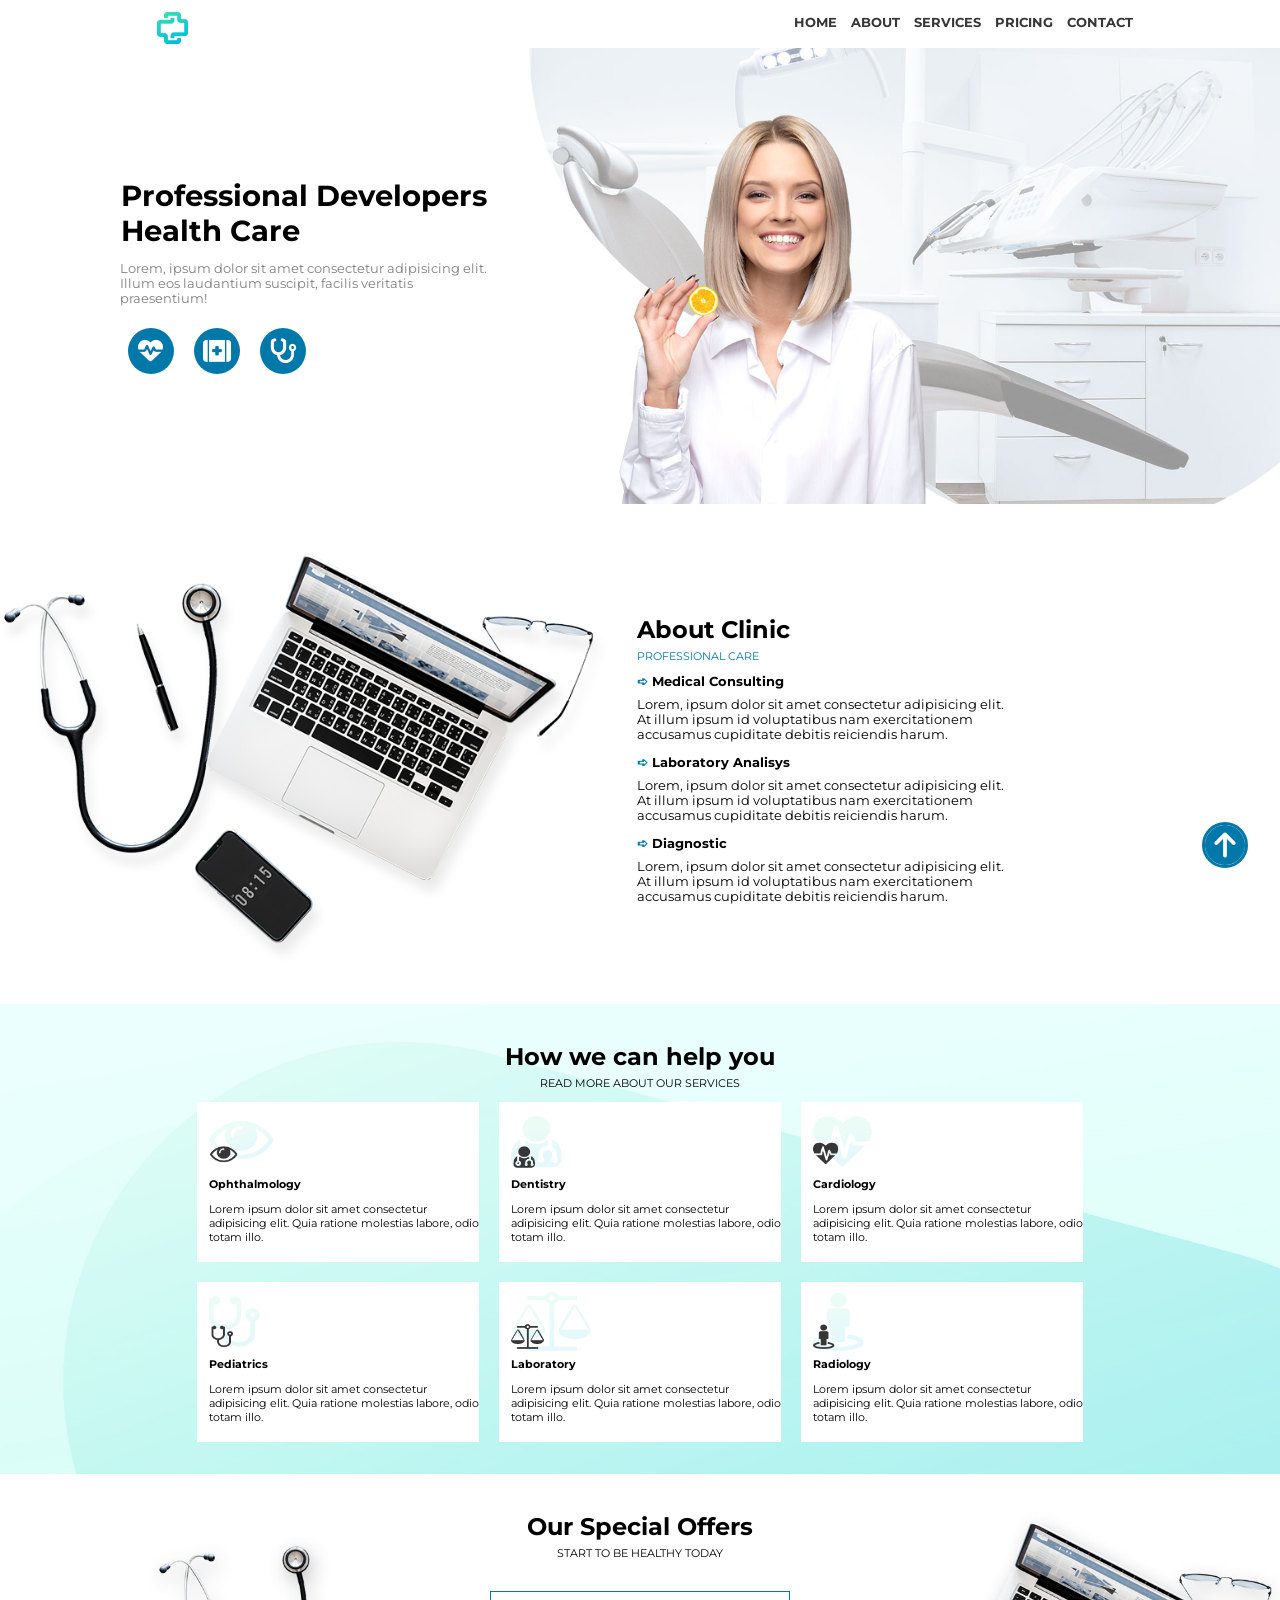
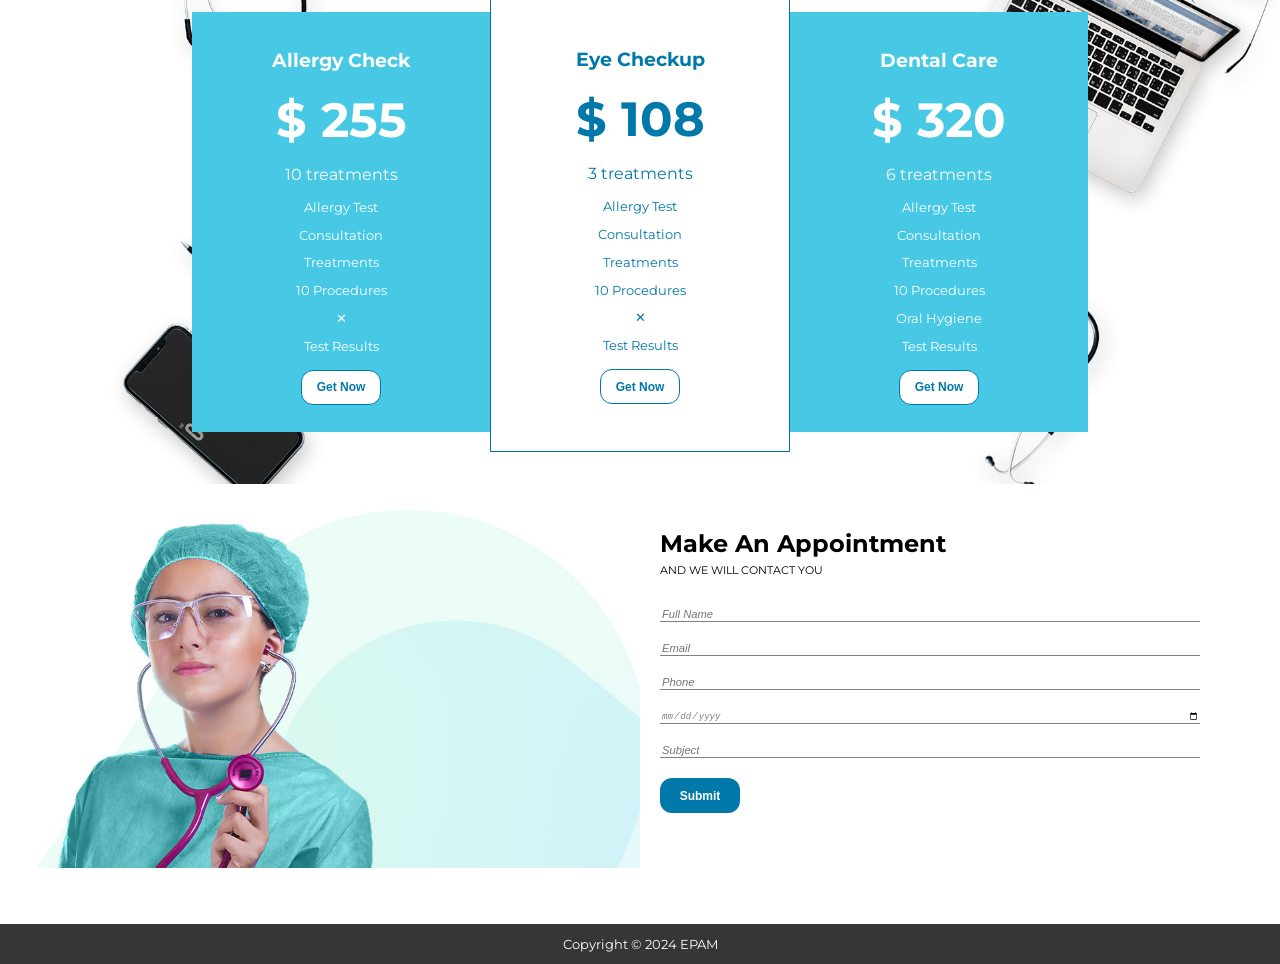
<file: index.html>
<!DOCTYPE html>
<html lang="en">
  <head>
    <meta charset="UTF-8" />
    <meta http-equiv="X-UA-Compatible" content="IE=edge" />
    <meta name="viewport" content="width=device-width, initial-scale=1.0" />
    <link href="css/style.css" rel="stylesheet" />
    <link
      rel="stylesheet"
      href="https://cdnjs.cloudflare.com/ajax/libs/font-awesome/6.2.1/css/all.min.css"
    />
    <link
      href="https://fonts.googleapis.com/css2?family=Montserrat:wght@400;500;700&display=swap"
      rel="stylesheet"
    />
   
    <title>Responsive</title>
  </head>
  <body>
    <!-- Your code here! Good luck! -->
    <div class="wrapper">
      <header class="header">
        <nav class="navigation">
          <div class="main-logo">
            <a href="#"><img src="img/logo.png" alt="main logo" /></a>
          </div>
          <div>
            <a href="#">HOME</a>
            <a href="#about_section">ABOUT</a>
            <a href="#services_section">SERVICES</a>
            <a href="#pricing_section">PRICING</a>
            <a href="#contact_section">CONTACT</a>
          </div>
        </nav>
      </header>
      <!-- <div class="container"> -->
      <main>
        <section id="main_section">
          <div class="main_section__background_image">
            <div class="main_section__text">
              <h1>
                Professional Developers<br />
                Health Care
              </h1>
              <p>
                Lorem, ipsum dolor sit amet consectetur adipisicing elit.<br />
                Illum eos laudantium suscipit, facilis veritatis<br />
                praesentium!
              </p>
              <div class="main_section__icons_wrapper">
                <div class="main_section__icon">
                  <i class="fa-sharp fa-solid fa-heart-pulse icon"></i>
                </div>
                <div class="main_section__icon">
                  <i class="fa-solid fa-kit-medical icon"></i>
                </div>
                <div class="main_section__icon">
                  <i class="fa-solid fa-stethoscope icon"></i>
                </div>
              </div>
            </div>
          </div>
          <a href="#">
            <i class="fa-sharp fa-solid fa-circle-arrow-up back-to-top"></i>
          </a>
        </section>
        <section id="about_section">
          <div class="about_section__background_image">
            <img src="img/tools.png" alt="doctor tools" width="607" />
          </div>
          <div class="about_section__text">
            <h2 class="sub_title">About Clinic</h2>
            <p class="about_section__blue_paragraph">PROFESSIONAL CARE</p>
            <h3>
              <span>&#10154;</span>
              Medical Consulting
            </h3>
            <p>
              Lorem, ipsum dolor sit amet consectetur adipisicing elit. At illum
              ipsum id voluptatibus nam exercitationem accusamus cupiditate
              debitis reiciendis harum.
            </p>
            <h3>
              <span>&#10154;</span>
              Laboratory Analisys
            </h3>
            <p>
              Lorem, ipsum dolor sit amet consectetur adipisicing elit. At illum
              ipsum id voluptatibus nam exercitationem accusamus cupiditate
              debitis reiciendis harum.
            </p>
            <h3>
              <span>&#10154;</span>
              Diagnostic
            </h3>
            <p>
              Lorem, ipsum dolor sit amet consectetur adipisicing elit. At illum
              ipsum id voluptatibus nam exercitationem accusamus cupiditate
              debitis reiciendis harum.
            </p>
          </div>
        </section>
        <section id="services_section">
          <div class="services_section__background_image">
            <h2 class="sub_title">How we can help you</h2>
            <p class="sub_title__paragraph">READ MORE ABOUT OUR SERVICES</p>
            <div class="services_section__cards_container">
              <div class="services_section__card">
                <img
                  src="img/icons/oftalmology.jpg"
                  alt="eye picture"
                  width="80"
                />
                <h4>Ophthalmology</h4>
                <p>
                  Lorem ipsum dolor sit amet consectetur adipisicing elit. Quia
                  ratione molestias labore, odio totam illo.
                </p>
              </div>
              <div class="services_section__card">
                <img
                  src="img/icons/dentistry.jpg"
                  alt="dentist picture"
                  width="80"
                />
                <h4>Dentistry</h4>
                <p>
                  Lorem ipsum dolor sit amet consectetur adipisicing elit. Quia
                  ratione molestias labore, odio totam illo.
                </p>
              </div>
              <div class="services_section__card">
                <img
                  src="img/icons/cardiology.jpg"
                  alt="heart pulse picture"
                  width="80"
                />
                <h4>Cardiology</h4>
                <p>
                  Lorem ipsum dolor sit amet consectetur adipisicing elit. Quia
                  ratione molestias labore, odio totam illo.
                </p>
              </div>

              <div class="services_section__card">
                <img
                  src="img/icons/pediatrics.jpg"
                  alt="stethoscope picture"
                  width="80"
                />
                <h4>Pediatrics</h4>
                <p>
                  Lorem ipsum dolor sit amet consectetur adipisicing elit. Quia
                  ratione molestias labore, odio totam illo.
                </p>
              </div>
              <div class="services_section__card">
                <img
                  src="img/icons/laboratory.jpg"
                  alt="pharmacy scales"
                  width="80"
                />
                <h4>Laboratory</h4>
                <p>
                  Lorem ipsum dolor sit amet consectetur adipisicing elit. Quia
                  ratione molestias labore, odio totam illo.
                </p>
              </div>
              <div class="services_section__card">
                <img
                  src="img/icons/radiology.jpg"
                  alt="encircled person"
                  width="80"
                />
                <h4>Radiology</h4>
                <p>
                  Lorem ipsum dolor sit amet consectetur adipisicing elit. Quia
                  ratione molestias labore, odio totam illo.
                </p>
              </div>
            </div>
          </div>
        </section>
        <section id="pricing_section">
          <div class="pricing_section__background_image">
            <h2 class="sub_title">Our Special Offers</h2>
            <p class="sub_title__paragraph">START TO BE HEALTHY TODAY</p>
            <div class="pricing_section__cards_container">
              <div class="pricing_section__card">
                <h3>Allergy Check</h3>
                <p class="pricing_section_card_price">$ 255</p>
                <p>10 treatments</p>
                <ul>
                  <li>Allergy Test</li>
                  <li>Consultation</li>
                  <li>Treatments</li>
                  <li>10 Procedures</li>
                  <li>&#10005;</li>
                  <li>Test Results</li>
                </ul>
                <button class="pricing_section__button">Get Now</button>
              </div>
              <div class="pricing_section__card_centered">
                <h3>Eye Checkup</h3>
                <p class="pricing_section_card_price">$ 108</p>
                <p>3 treatments</p>
                <ul>
                  <li>Allergy Test</li>
                  <li>Consultation</li>
                  <li>Treatments</li>
                  <li>10 Procedures</li>
                  <li>&#10005;</li>
                  <li>Test Results</li>
                </ul>
                <button class="pricing_section__button">Get Now</button>
              </div>
              <div class="pricing_section__card">
                <h3>Dental Care</h3>
                <p class="pricing_section_card_price">$ 320</p>
                <p>6 treatments</p>
                <ul>
                  <li>Allergy Test</li>
                  <li>Consultation</li>
                  <li>Treatments</li>
                  <li>10 Procedures</li>
                  <li>Oral Hygiene</li>
                  <li>Test Results</li>
                </ul>
                <button class="pricing_section__button">Get Now</button>
              </div>
            </div>
          </div>
        </section>
        <section id="contact_section">
          <div>
            <img
              class="contact_section__background_image"
              src="img/contact_image.jpg"
              alt="Doctor with stethoscope"
              width="607"
            />
          </div>
          <div class="contact_section__form_container">
            <h2 class="sub_title">Make An Appointment</h2>
            <p class="sub_title__paragraph">AND WE WILL CONTACT YOU</p>
            <form action="index.html">
              <input type="text" placeholder="Full Name" />
              <input type="text" placeholder="Email" />
              <input type="text" placeholder="Phone" />
              <input type="date" />
              <input list="medical-service" placeholder="Subject" />
              <datalist id="medical-service">
                <option value="Ophthalmology">Ophthalmology</option>
                <option value="Dentistry">Dentistry</option>
                <option value="Cardiology">Cardiology</option>
                <option value="Pediatrics">Pediatrics</option>
                <option value="Laboratory">Laboratory</option>
                <option value="Radiology">Radiology</option>
              </datalist>
            </form>
            <button class="contact_section__button">Submit</button>
          </div>
        </section>
      </main>
      <footer>Copyright &#169; 2024 EPAM</footer>
      <!-- </div> -->
    </div>
  </body>
</html>
</file>
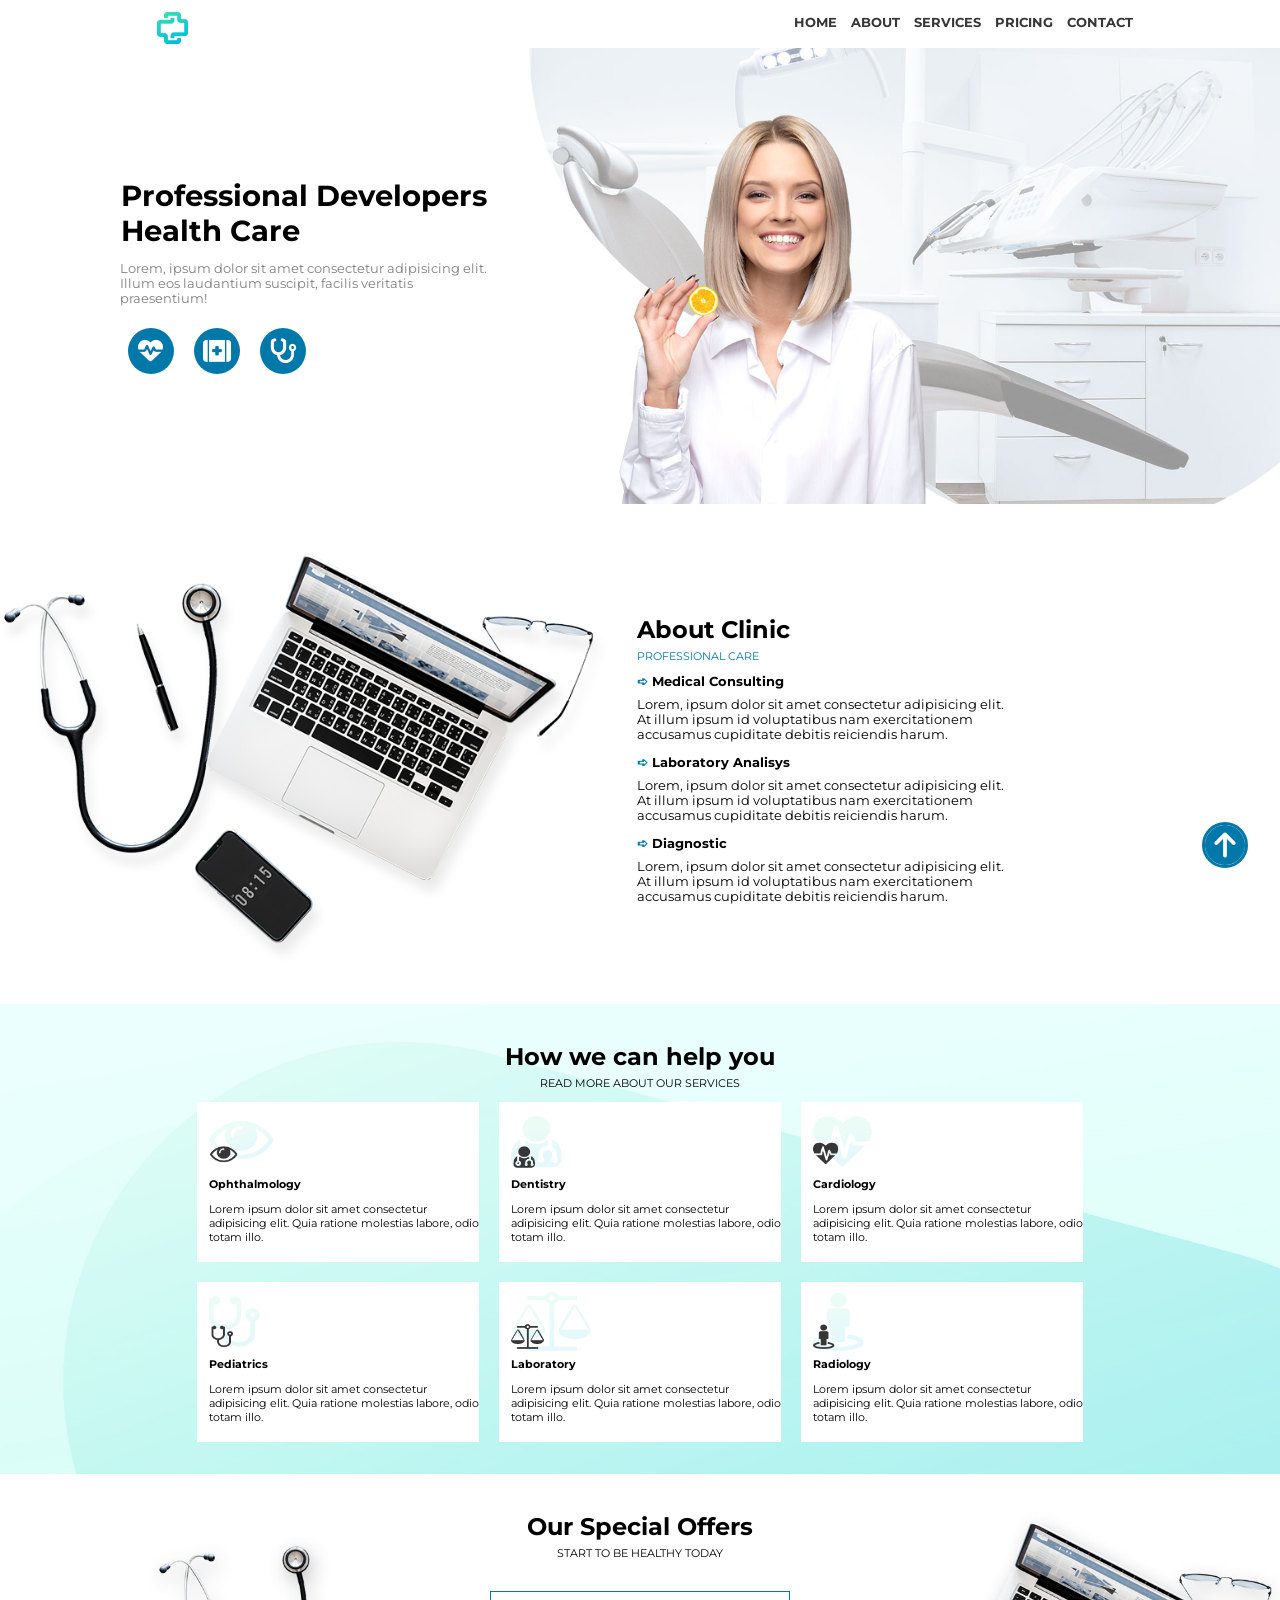
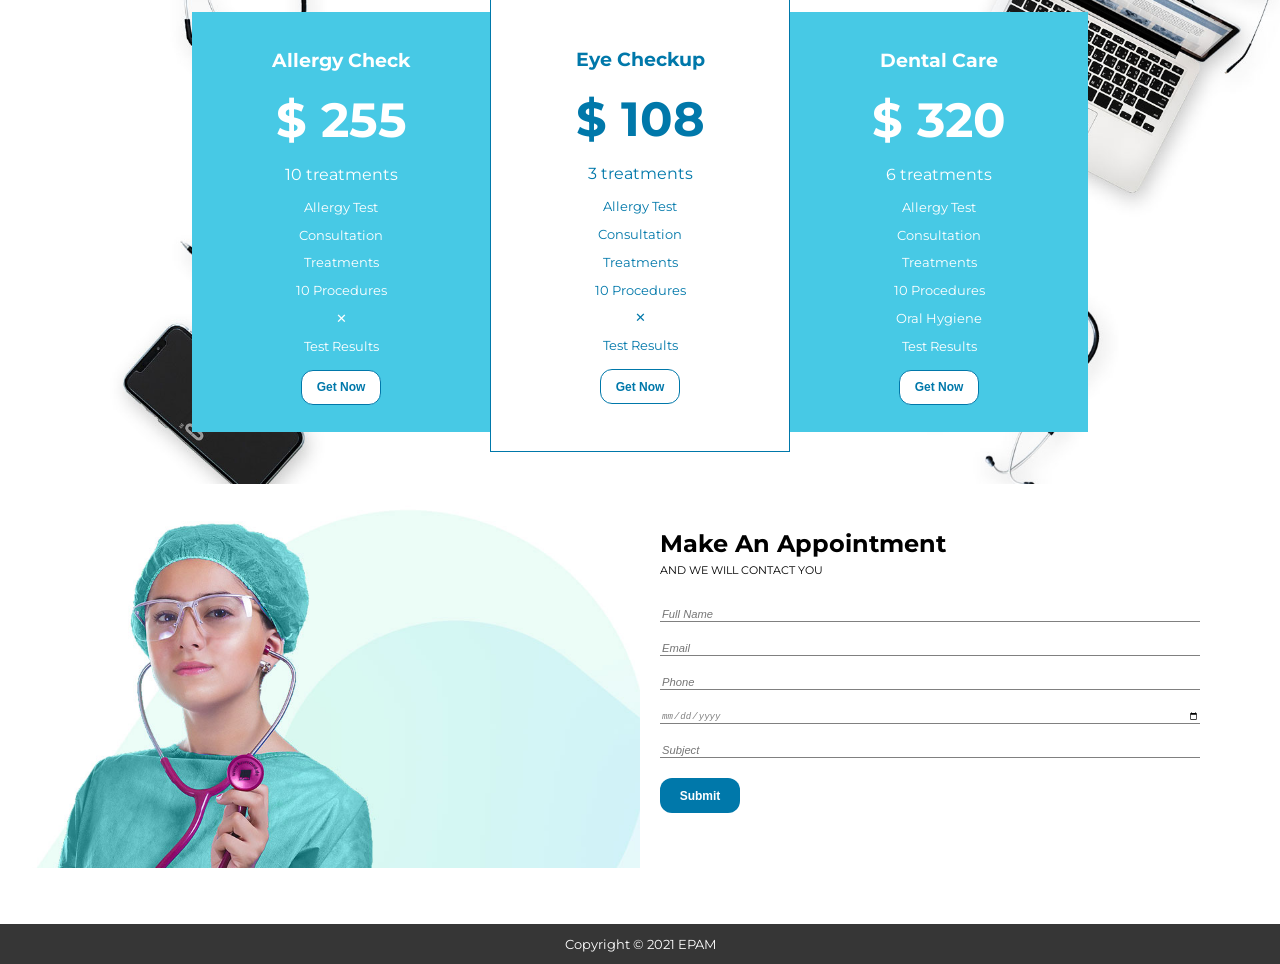
<file: homework/index.html>
<!DOCTYPE html>
<html lang="en">
  <head>
    <meta charset="UTF-8" />
    <meta http-equiv="X-UA-Compatible" content="IE=edge" />
    <meta name="viewport" content="width=device-width, initial-scale=1.0" />
    <link
      rel="stylesheet"
      href="https://cdnjs.cloudflare.com/ajax/libs/font-awesome/6.2.1/css/all.min.css"
    />
    <link
      href="https://fonts.googleapis.com/css2?family=Montserrat:wght@400;500;700&display=swap"
      rel="stylesheet"
    />
    <link href="/css/style.css" rel="stylesheet" />
    <title>Responsive</title>
  </head>
  <body>
    <!-- Your code here! Good luck! -->
    <div class="wrapper">
      <header class="header">
        <nav class="navigation">
          <div class="main-logo">
            <a href="#"><img src="/img/logo.png" alt="main logo" /></a>
          </div>
          <div>
            <a href="#">HOME</a>
            <a href="#about_section">ABOUT</a>
            <a href="#services_section">SERVICES</a>
            <a href="#pricing_section">PRICING</a>
            <a href="#contact_section">CONTACT</a>
          </div>
        </nav>
      </header>
      <!-- <div class="container"> -->
      <main>
        <section id="main_section">
          <div class="main_section__background_image">
            <div class="main_section__text">
              <h1>
                Professional Developers<br />
                Health Care
              </h1>
              <p>
                Lorem, ipsum dolor sit amet consectetur adipisicing elit.<br />
                Illum eos laudantium suscipit, facilis veritatis<br />
                praesentium!
              </p>
              <div class="main_section__icons_wrapper">
                <div class="main_section__icon">
                  <i class="fa-sharp fa-solid fa-heart-pulse icon"></i>
                </div>
                <div class="main_section__icon">
                  <i class="fa-solid fa-kit-medical icon"></i>
                </div>
                <div class="main_section__icon">
                  <i class="fa-solid fa-stethoscope icon"></i>
                </div>
              </div>
            </div>
          </div>
          <a href="#">
            <i class="fa-sharp fa-solid fa-circle-arrow-up back-to-top"></i>
          </a>
        </section>
        <section id="about_section">
          <div class="about_section__background_image">
            <img src="/img/tools.png" alt="doctor tools" width="607" />
          </div>
          <div class="about_section__text">
            <h2 class="sub_title">About Clinic</h2>
            <p class="about_section__blue_paragraph">PROFESSIONAL CARE</p>
            <h3>
              <span>&#10154;</span>
              Medical Consulting
            </h3>
            <p>
              Lorem, ipsum dolor sit amet consectetur adipisicing elit. At illum
              ipsum id voluptatibus nam exercitationem accusamus cupiditate
              debitis reiciendis harum.
            </p>
            <h3>
              <span>&#10154;</span>
              Laboratory Analisys
            </h3>
            <p>
              Lorem, ipsum dolor sit amet consectetur adipisicing elit. At illum
              ipsum id voluptatibus nam exercitationem accusamus cupiditate
              debitis reiciendis harum.
            </p>
            <h3>
              <span>&#10154;</span>
              Diagnostic
            </h3>
            <p>
              Lorem, ipsum dolor sit amet consectetur adipisicing elit. At illum
              ipsum id voluptatibus nam exercitationem accusamus cupiditate
              debitis reiciendis harum.
            </p>
          </div>
        </section>
        <section id="services_section">
          <div class="services_section__background_image">
            <h2 class="sub_title">How we can help you</h2>
            <p class="sub_title__paragraph">READ MORE ABOUT OUR SERVICES</p>
            <div class="services_section__cards_container">
              <div class="services_section__card">
                <img
                  src="/img/icons/oftalmology.jpg"
                  alt="eye picture"
                  width="80"
                />
                <h4>Ophthalmology</h4>
                <p>
                  Lorem ipsum dolor sit amet consectetur adipisicing elit. Quia
                  ratione molestias labore, odio totam illo.
                </p>
              </div>
              <div class="services_section__card">
                <img
                  src="/img/icons/dentistry.jpg"
                  alt="dentist picture"
                  width="80"
                />
                <h4>Dentistry</h4>
                <p>
                  Lorem ipsum dolor sit amet consectetur adipisicing elit. Quia
                  ratione molestias labore, odio totam illo.
                </p>
              </div>
              <div class="services_section__card">
                <img
                  src="/img/icons/cardiology.jpg"
                  alt="heart pulse picture"
                  width="80"
                />
                <h4>Cardiology</h4>
                <p>
                  Lorem ipsum dolor sit amet consectetur adipisicing elit. Quia
                  ratione molestias labore, odio totam illo.
                </p>
              </div>

              <div class="services_section__card">
                <img
                  src="/img/icons/pediatrics.jpg"
                  alt="stethoscope picture"
                  width="80"
                />
                <h4>Pediatrics</h4>
                <p>
                  Lorem ipsum dolor sit amet consectetur adipisicing elit. Quia
                  ratione molestias labore, odio totam illo.
                </p>
              </div>
              <div class="services_section__card">
                <img
                  src="/img/icons/laboratory.jpg"
                  alt="pharmacy scales"
                  width="80"
                />
                <h4>Laboratory</h4>
                <p>
                  Lorem ipsum dolor sit amet consectetur adipisicing elit. Quia
                  ratione molestias labore, odio totam illo.
                </p>
              </div>
              <div class="services_section__card">
                <img
                  src="/img/icons/radiology.jpg"
                  alt="encircled person"
                  width="80"
                />
                <h4>Radiology</h4>
                <p>
                  Lorem ipsum dolor sit amet consectetur adipisicing elit. Quia
                  ratione molestias labore, odio totam illo.
                </p>
              </div>
            </div>
          </div>
        </section>
        <section id="pricing_section">
          <div class="pricing_section__background_image">
            <h2 class="sub_title">Our Special Offers</h2>
            <p class="sub_title__paragraph">START TO BE HEALTHY TODAY</p>
            <div class="pricing_section__cards_container">
              <div class="pricing_section__card">
                <h3>Allergy Check</h3>
                <p class="pricing_section_card_price">$ 255</p>
                <p>10 treatments</p>
                <ul>
                  <li>Allergy Test</li>
                  <li>Consultation</li>
                  <li>Treatments</li>
                  <li>10 Procedures</li>
                  <li>&#10005;</li>
                  <li>Test Results</li>
                </ul>
                <button class="pricing_section__button">Get Now</button>
              </div>
              <div class="pricing_section__card_centered">
                <h3>Eye Checkup</h3>
                <p class="pricing_section_card_price">$ 108</p>
                <p>3 treatments</p>
                <ul>
                  <li>Allergy Test</li>
                  <li>Consultation</li>
                  <li>Treatments</li>
                  <li>10 Procedures</li>
                  <li>&#10005;</li>
                  <li>Test Results</li>
                </ul>
                <button class="pricing_section__button">Get Now</button>
              </div>
              <div class="pricing_section__card">
                <h3>Dental Care</h3>
                <p class="pricing_section_card_price">$ 320</p>
                <p>6 treatments</p>
                <ul>
                  <li>Allergy Test</li>
                  <li>Consultation</li>
                  <li>Treatments</li>
                  <li>10 Procedures</li>
                  <li>Oral Hygiene</li>
                  <li>Test Results</li>
                </ul>
                <button class="pricing_section__button">Get Now</button>
              </div>
            </div>
          </div>
        </section>
        <section id="contact_section">
          <div>
            <img
              class="contact_section__background_image"
              src="/img/contact_image.jpg"
              alt="Doctor with stethoscope"
              width="607"
            />
          </div>
          <div class="contact_section__form_container">
            <h2 class="sub_title">Make An Appointment</h2>
            <p class="sub_title__paragraph">AND WE WILL CONTACT YOU</p>
            <form action="index.html">
              <input type="text" placeholder="Full Name" />
              <input type="text" placeholder="Email" />
              <input type="text" placeholder="Phone" />
              <input type="date" />
              <input list="medical-service" placeholder="Subject" />
              <datalist id="medical-service">
                <option value="Ophthalmology">Ophthalmology</option>
                <option value="Dentistry">Dentistry</option>
                <option value="Cardiology">Cardiology</option>
                <option value="Pediatrics">Pediatrics</option>
                <option value="Laboratory">Laboratory</option>
                <option value="Radiology">Radiology</option>
              </datalist>
            </form>
            <button class="contact_section__button">Submit</button>
          </div>
        </section>
      </main>
      <footer>Copyright &#169; 2021 EPAM</footer>
      <!-- </div> -->
    </div>
  </body>
</html>
</file>
<file: css/style.css>
/*
* Colors used in design.
*   primary: #0078aa;
*   dark: #363636;
*   light: #fff;
*/

/* tablet media screen */
@media screen and (max-width: 1280px) {
  html {
    scroll-behavior: smooth;
  }

  body {
    font-family: "Montserrat", sans-serif;
    position: relative;
    padding: 0;
    margin: 0;
    box-sizing: border-box;
  }

  a {
    text-decoration: none;
  }

  ul {
    list-style-type: none;
    list-style: none;
    padding: 0;
  }

  .sub_title {
    margin: 0;
    padding-top: 15px;
  }

  .wrapper {
    position: relative;
    display: flex;
    flex-direction: column;
  }

  .header {
    position: sticky;
    top: 0px;
    background-color: white;
    z-index: 100;
  }

  .navigation {
    padding-top: 12px;
    display: flex;
    flex-direction: row;
    justify-content: space-around;
    background-color: white;
  }

  .main-logo {
    margin-right: 150px;
    padding-right: 150px;
  }

  .navigation a {
    margin-left: 10px;
    font-weight: 700;
    font-size: smaller;
    color: #363636;
  }

  .navigation a:hover {
    color: #0078aa;
  }

  /* main section styles */
  #main_section {
    display: flex;
    height: 456px;
  }

  .main_section__text {
    width: 607px;
    height: 456px;
    display: flex;
    justify-content: center;
    align-items: center;
    flex-direction: column;
  }

  h1 {
    margin-top: 0;
    margin-bottom: 0;
    font-size: 1.8em;
  }

  .main_section__text p {
    color: grey;
    font-size: 0.8em;
  }

  .main_section__background_image {
    background-image: url(/img/lady.jpg);
    background-repeat: no-repeat;
    background-size: cover;
    width: 100%;
    height: 100%;
    object-fit: cover;
  }

  .main_section__icons_wrapper {
    width: 22rem;
    display: flex;
    justify-content: flex-start;
  }

  .main_section__icon {
    position: relative;
    display: inline-block;
    background-color: #0078aa;
    border-radius: 50%;
    width: 40px;
    height: 40px;
    margin-right: 20px;
    margin-top: 10px;
    border: solid transparent;
    cursor: pointer;
  }

  .icon {
    position: absolute;
    left: 50%;
    top: 50%;
    transform: translate(-50%, -50%);
    color: #fff;
    background-color: #0078aa;
    font-size: 25px;
  }

  .main_section__icon:hover .icon {
    background-color: #fff;
    color: #0078aa;
  }

  .main_section__icon:hover {
    background-color: #fff;
    color: #0078aa;
    border: solid;
  }

  .back-to-top {
    color: #0078aa;
    background-color: #fff;
    font-size: 40px;
    position: fixed;
    right: 2rem;
    bottom: 2rem;
    border-radius: 50%;
    cursor: pointer;
    border: solid;
  }

  .back-to-top:hover {
    color: #fff;
    background-color: #0078aa;
    border: solid #0078aa;
  }

  /* end main section styles */

  /* about section styles */
  #about_section {
    display: flex;
    flex-direction: row;
    height: 500px;
  }

  .about_section__background_image {
    padding-top: 50px;
  }

  .about_section__text {
    height: 500px;
    margin-top: 6em;
    margin-left: 30px;
    width: auto;
  }

  .about_section__text .about_section__blue_paragraph {
    color: #0078aa;
    margin-top: 5px;
    font-size: 0.7em;
  }

  .about_section__text p {
    font-size: 1vw;
    width: 29em;
    margin-top: 0;
  }

  .about_section__text span {
    color: #0078aa;
  }

  .about_section__text h3 {
    font-size: 0.8em;
    margin-top: 0;
    margin-bottom: 8px;
  }
  /* end about section styles*/

  /* services section styles */
  #services_section {
    height: 470px;
  }

  #services_section .sub_title {
    padding-top: 1.6em;
    text-align: center;
  }

  #services_section .sub_title__paragraph {
    margin-top: 5px;
    font-size: 0.7em;
    text-align: center;
  }

  .services_section__background_image {
    background-image: url(/img/services_bg.jpg);
    background-repeat: no-repeat;
    background-size: cover;
    height: 470px;
  }

  .services_section__cards_container {
    display: flex;
    flex-flow: row wrap;
    gap: 20px;
    justify-content: center;
    width: 56em;
    margin: 0 auto;
  }

  .services_section__card {
    display: flex;
    justify-content: flex-start;
    flex-direction: column;
    width: 270px;
    height: 160px;
    background-color: white;
    padding-left: 12px;
  }

  .services_section__card img {
    margin-top: 10px;
    margin-bottom: 6px;
  }

  .services_section__card h4 {
    margin: 0;
    padding: 0;
    font-size: 0.7em;
  }

  .services_section__card p {
    font-size: 0.7em;
  }

  /* end services section styles */

  /* pricing section styles */
  #pricing_section {
    height: 610px;
  }

  .pricing_section__background_image {
    background-image: url(/img/pricing_bg.jpg);
    background-repeat: no-repeat;
    background-size: cover;
    height: 100%;
    background-position: center;
  }

  #pricing_section .sub_title {
    padding-top: 1.6em;
    text-align: center;
  }

  #pricing_section .sub_title__paragraph {
    margin-top: 5px;
    font-size: 0.7em;
    text-align: center;
  }

  .pricing_section__cards_container {
    display: flex;
    flex-direction: row;
    justify-content: center;
    width: 56em;
    margin: 0 auto;
  }

  .pricing_section__cards_container h3 {
    padding-top: 1em;
  }

  .pricing_section_card_price {
    font-size: 3em;
    font-weight: 700;
    padding-top: 0;
    margin-top: 0;
    padding-bottom: 0;
    margin-bottom: 0;
  }

  .pricing_section__cards_container li {
    font-size: 0.8em;
    margin-bottom: 1em;
  }

  .pricing_section__card {
    margin-top: 40px;
    height: 420px;
    width: 18.75em;
    background-color: #47c9e5;
    color: white;
    text-align: center;
  }

  .pricing_section__card_centered {
    margin-top: 1.2em;
    padding-top: 1.2em;
    height: 440px;
    width: 18.75em;
    background-color: white;
    color: #0078aa;
    text-align: center;
    border: 1.5px solid;
  }

  .pricing_section__button {
    width: 80px;
    height: 35px;
    background-color: #fff;
    color: #0078aa;
    border-radius: 12px;
    border: 1.5px solid #0078aa;
    font-weight: 600;
    font-size: 0.75em;
    cursor: pointer;
  }

  .pricing_section__button:hover {
    background-color: #0078aa;
    color: #fff;
  }
  /* end pricing section styles */

  /* contact section styles */

  #contact_section {
    height: 440px;
    display: flex;
    flex-direction: row;
  }

  #contact_section img {
    margin: 0;
    padding: 0;
    width: 50vw;
    background-position: center;
    object-fit: cover;
    background-size: auto;
  }

  #contact_section .sub_title__paragraph {
    margin-top: 5px;
    font-size: 0.7em;
  }

  .contact_section__form_container {
    width: 35rem;
    padding-left: 20px;
    margin-top: 30px;
    box-sizing: border-box;
    display: flex;
    flex-direction: column;
  }

  input {
    width: 100%;
    border: 0;
    border-bottom: 1px solid gray;
    outline: 0;
    font-size: 1.3rem;
    color: gray;
    padding-top: 20px;
    background: transparent;
    box-sizing: border-box;
    font-style: italic;
    font-size: 0.7em;
  }

  .contact_section__button {
    width: 80px;
    height: 35px;
    margin-top: 20px;
    background-color: #0078aa;
    color: #fff;
    border-radius: 12px;
    border: #0078aa;
    font-weight: 600;
    font-size: 0.75em;
    cursor: pointer;
  }

  .contact_section__button:hover {
    background-color: #fff;
    color: #0078aa;
    border: 1.5px solid #0078aa;
  }

  /* end contact section styles */
  footer {
    height: 40px;
    display: flex;
    align-items: center;
    justify-content: center;
    background-color: #363636;
    color: #fff;
    font-size: smaller;
  }
}
/* media screen properties mobile */
@media screen and (max-width: 768px) {
  .navigation {
    flex-direction: column;
    text-align: center;
    justify-content: center;
  }

  .main-logo {
    margin-right: 0;
    padding-right: 0;
    text-align: center;
  }

  .main_section__icons_wrapper {
    display: flex;
    justify-content: space-around;
  }

  .main_section__text {
    width: auto;
    height: 456px;
    display: flex;
    justify-content: center;
    align-items: center;
    flex-direction: column;
    text-align: center;
  }

  #about_section {
    height: 50rem;
    display: flex;
    flex-direction: column;
  }

  .about_section__text {
    display: flex;
    flex-direction: column;
    height: 18.75rem;
    margin-top: 0;
    margin-left: 0;
    text-align: center;
    justify-content: center;
    align-items: center;
  }

  .about_section__text .about_section__blue_paragraph {
    color: #0078aa;
    margin-top: 5px;
    font-size: 0.7em;
  }

  .about_section__text p {
    font-size: 0.8em;
    width: 29em;
    margin-top: 0;
  }

  #about_section img {
    margin: 0;
    padding: 0;
    width: 100%;
    background-position: center;
    object-fit: cover;
    background-size: auto;
  }

  .about_section__background_image {
    padding: 0;
    margin: 0;
  }

  #services_section {
    height: 74rem;
  }

  .services_section__cards_container {
    display: flex;
    flex-flow: column;
    gap: 20px;
    align-items: center;
    width: auto;
    justify-content: center;
  }

  .services_section__background_image {
    background-image: url(/img/services_bg.jpg);
    background-repeat: no-repeat;
    background-size: cover;
    height: 100%;
  }

  #pricing_section {
    height: 95rem;
    display: flex;
    flex-direction: column;
  }

  .pricing_section__cards_container {
    display: flex;
    flex-direction: column;
    justify-content: center;
    width: 100%;
    align-items: center;
  }

  .pricing_section__card {
    margin-top: 0;
  }

  .pricing_section__card_centered {
    margin-bottom: 1.2rem;
  }

  #contact_section {
    height: 100%;
    display: flex;
    flex-direction: column;
    align-items: center;
  }

  .contact_section__form_container {
    align-items: center;
    width: 100%;
  }
  #contact_section .sub_title__paragraph {
    margin-top: 0;
    padding-top: 0;
  }
  .contact_section__background_image {
    width: 100%;
  }

  #contact_section img {
    margin: 0;
    padding: 0;
    width: 100%;
    background-position: center;
    object-fit: cover;
    background-size: auto;
  }

  footer {
    margin-top: 1em;
  }
}

/* desktop media response */
@media screen and (min-width: 1280px) {
  .wrapper {
    position: relative;
    display: flex;
    flex-direction: column;
    width: auto;
  }

  #contact_section img {
    margin: 0;
    padding: 0;
    width: 50vw;
    height: 30vw;
    background-position: center;
    object-fit: cover;
    background-size: auto;
  }
}
</file>
